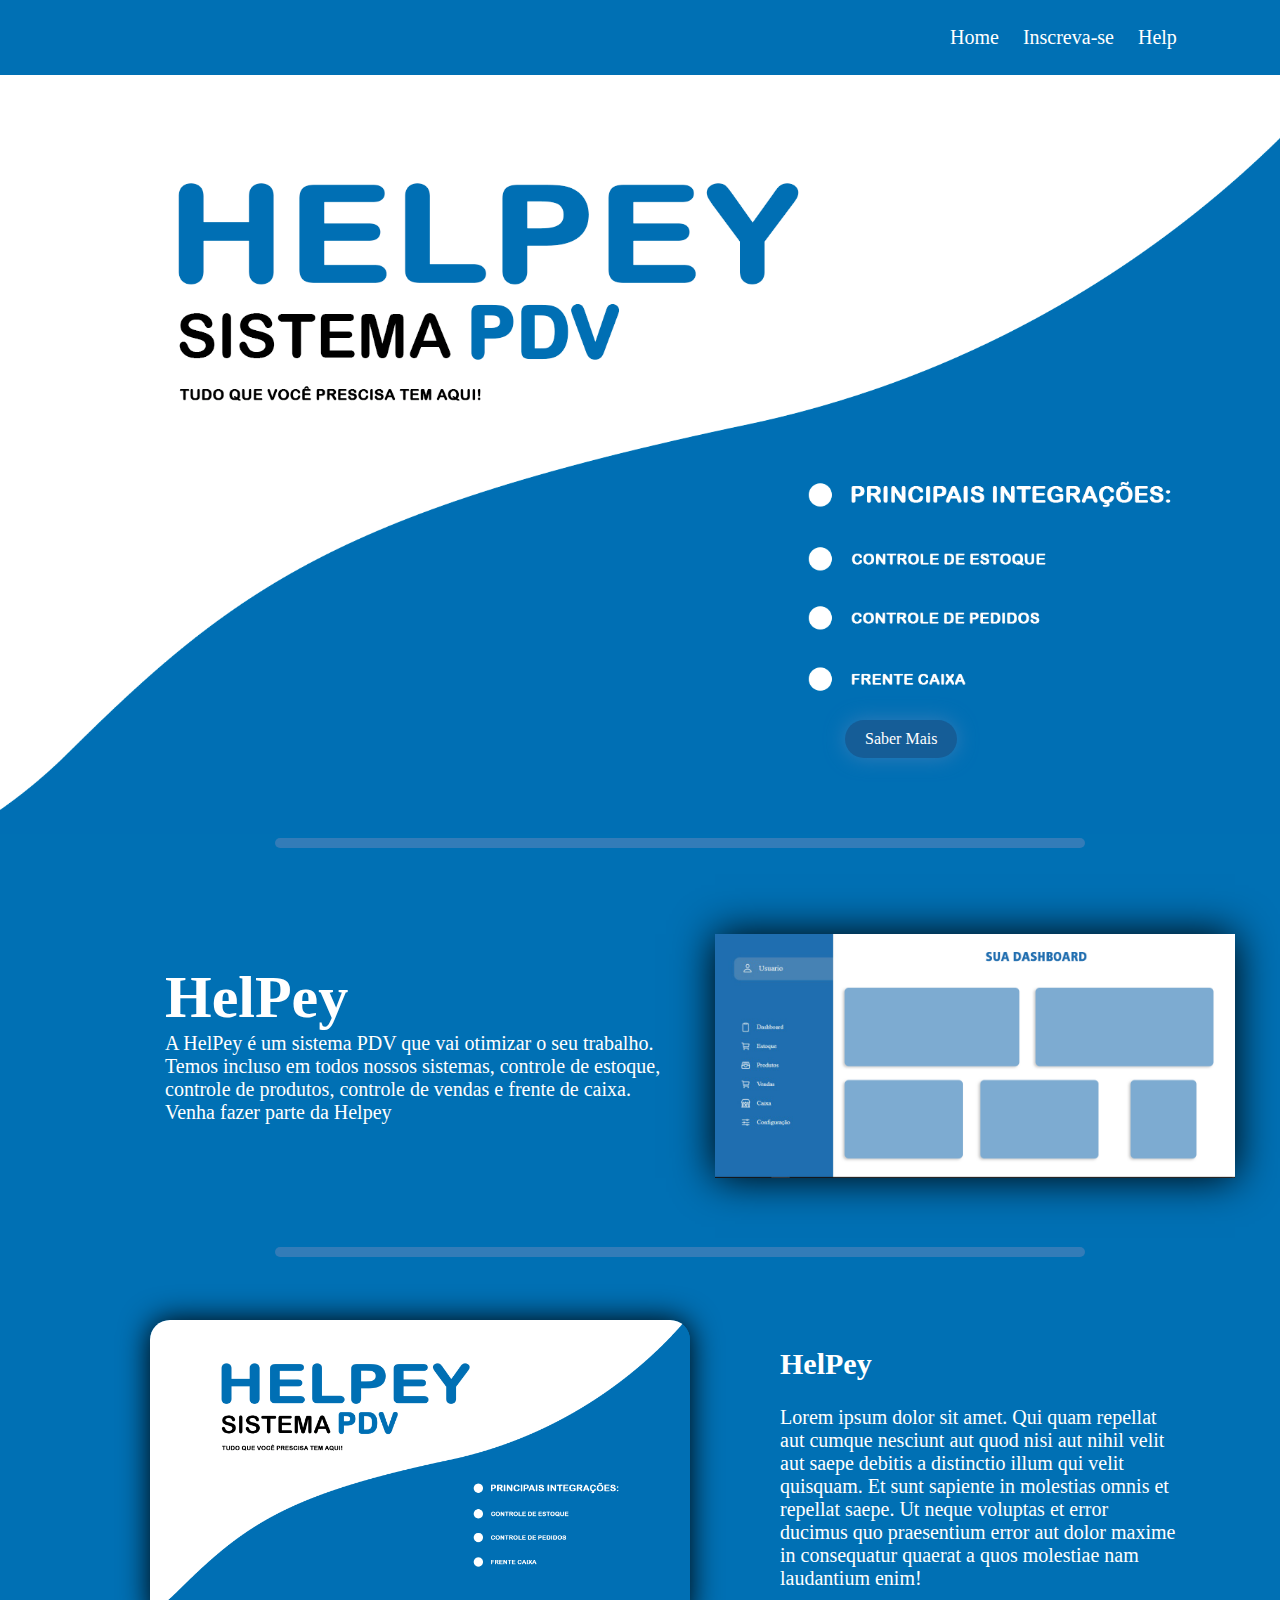
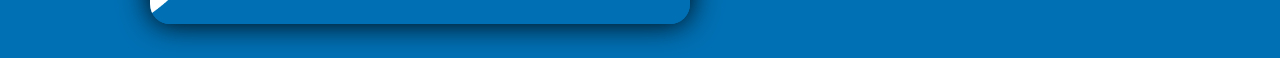
<file: HelPey/index.htm>
<!DOCTYPE html>
<html lang="pt_br">
<head>
    <meta charset="UTF-8">
    <meta http-equiv="X-UA-Compatible" content="IE=edge">
    <meta name="viewport" content="width=device-width, initial-scale=1.0">
    <link rel="stylesheet" href="css/style.css">
    <link rel="stylesheet" href="css/fonts.css">
    <title>Home</title>
</head>

<body>

    <script async src="https://pagead2.googlesyndication.com/pagead/js/adsbygoogle.js?client=ca-pub-1218803770039218"
    crossorigin="
    anonymo
    us"></script>

    <script async src="https://pagead2.googlesyndication.com/pagead/js/adsbygoogle.js?client=ca-pub-1218803770039218"
     crossorigin="anonymous"></script>

    <script src="js/index.js"></script>

    <nav>
        <div>
            <ul>
                <li><a class="nav-bar" href="index.htm">Home</a></li>
                <li><a class="nav-bar" href="LandingPage.html">Inscreva-se</a></li>
                <li><a class="nav-bar" href="contato.html">Help</a></li>
            </ul>
        </div>
    </nav>

    <div class="banner"> 
        <img id="banner" src="img/HELPEY.png" alt="...Error">
        <a class="button" href="#section">Saber Mais</a>
    </div>

    <div class="separador1"></div>

    <div class="color" id="section">
        <h1>HelPey</h1>
        <p> A HelPey é um sistema PDV que vai otimizar o seu trabalho.<br> Temos incluso em todos nossos sistemas,
            controle de estoque,<br> controle de produtos, controle de vendas e frente de caixa.<br> Venha fazer parte da Helpey</p>
            <img src="img/dashboard-image.png" alt="...Error" class="img">
        </div>

        <div class="separador2"></div>

        <div class="container-info">
            <div class="container-txt">
                <h2>HelPey</h2>
                <p class="txt-p">Lorem ipsum dolor sit amet. Qui quam repellat aut cumque nesciunt aut quod nisi aut nihil velit aut saepe debitis a distinctio illum qui velit quisquam. Et sunt sapiente in molestias omnis et repellat saepe. Ut neque voluptas et error ducimus quo praesentium error aut dolor maxime in consequatur quaerat a quos molestiae nam laudantium enim! </p>
            </div>

            <footer>
                <img class="container-img" src="img/HELPEY.png" alt="..Error">
            </footer>

        </div>
</body>
</html>
</file>
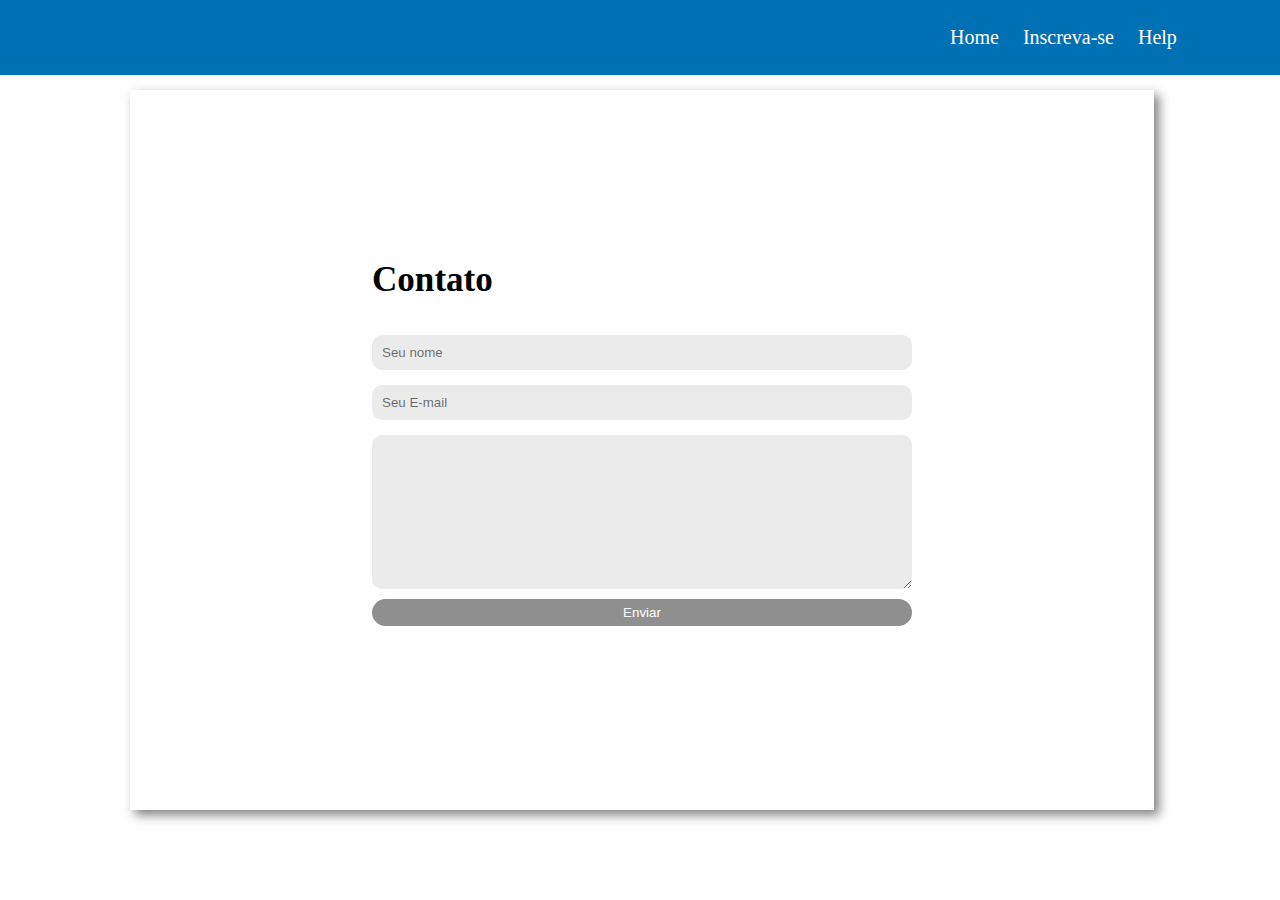
<file: HelPey/contato.html>
<!DOCTYPE html>
<html lang="pt_br">
<head>
    <meta charset="UTF-8">
    <meta http-equiv="X-UA-Compatible" content="IE=edge">
    <meta name="viewport" content="width=device-width, initial-scale=1.0">
    <link rel="stylesheet" href="css/contato.css">
    <link rel="stylesheet" href="css/fonts.css">
    <title>Contato</title>
</head>
<body>

    <nav>
        <div>
            <ul>
                <li><a class="nav-bar" href="index.htm">Home</a></li>
                <li><a class="nav-bar" href="LandingPage.html">Inscreva-se</a></li>
                <li><a class="nav-bar" href="#">Help</a></li>
            </ul>
        </div>
    </nav>

    <section>
        <div class="content">
            <div class="contato">

                <form action="php/contato.php" class="form" method="post">
                    
                    <h3>Contato</h3>

                    <input class="field" type="text" name="name" placeholder="Seu nome">

                    <input class="field" type="email" name="email" placeholder="Seu E-mail">

                    <textarea class="field2" name="mensage" placeholder="Digite sua Mensagem aqui">

                    </textarea>

                    <input class="field3" type="submit" value="Enviar">

                </form>

            </div>
        </div>
    </section>
    </body>
</html>
</file>
<file: HelPey/css/style.css>
body::-webkit-scrollbar {
    width: 8px;         
}
  
body::-webkit-scrollbar-track {
    background: #0070b4;        
}
  
body::-webkit-scrollbar-thumb {
    background-color: #5ba3dd;    
    border-radius: 20px;      
    border:  none;  
}

html {
    scroll-behavior: smooth;
    overflow-y: scroll;
  }

 
:target {
  scroll-margin-top: .8em;
}

body{
    scroll-behavior: smooth;
    max-width: 1400px;
    margin: 0 auto;
    margin: 0 auto;
    width: 100%;
    height: 100vh;
    justify-content: center;
    align-items: center;
    font-family: poppinsBold;
    background: #0070b4;
}

#banner{
    position: relative;
    display: inline-block;
    width: 1349px;
}

.button{
    position:absolute;
    top: 720px;
    left: 845px;
    font-size: 16px;
    background: #155d97;
    color: white;
    padding: 10px 20px 10px;
    border: none;
    border-radius: 20px;
    box-shadow: 0 0 20px #337cb8;
}

.button:hover{
    cursor: pointer;
    color: #1f6fb0;
    font-size: 18px;
    padding: 10px 23px 10px;
    background-color: white;
    box-shadow: 0 0 20px white;
    transition: 0.3s;
}

nav{
    background: #0070b4;
    display: flex;
    flex-direction: row;
    justify-content: space-between;
    align-items: center;
}

ul{
    margin-left: 900px;
}

li{
    display: inline-block;
    margin: 10px;
    font-size: 20px;
    font-family: poppinsBlack;
}

a{
    text-decoration: none;
}

.nav-bar{
    color: white;
    text-decoration: none;
} 

.nav-bar:hover{
    color: #1f6fb0;
    padding: 8px;
    border: 2px solid white;
    border-radius: 20px;
    background: white;
    transition: 0.2s all;
}

h1{
    font-family: poppinsBlack;
    color: rgb(255, 255, 255);
    margin-left: 100px;
    font-size: 60px;
    transition: 0.3s;
}

p{
    color: white;
    margin-left: 100px;
    font-size: 20px;
    max-width: 800px;
    margin-top: -40px;
    transition: 0.3s;
}

.color{
    margin-top: 10px;
    padding: 65px;
    background: #0070b4;
}

.img{
    width: 520px;
    margin-top: -210px;
    margin-left: 650px;
    box-shadow: 0 0 40px black;
    transition: 0.3s;
}

.img:hover{
    width: 620px;
    margin-left: 520px;
    transition: 0.5s;
}

.separador1{
    background: #337cb8;
    padding: 5px;
    width: 800px;
    height: 0.2px;
    margin-left: 275px;
    border-radius: 20px;
    transition: 0.3s;
}

.separador1:hover{
    width: 830px;
    margin-left: 250px;
    transition: 0.3s;
}

.separador2{
    background: #337cb8;
    padding: 5px;
    width: 800px;
    height: 0.2px;
    margin-left: 275px;
    border-radius: 20px;
    transition: 0.3s;
}

.separador2:hover{
    width: 830px;
    margin-left: 250px;
    transition: 0.3s;
}

.container-info{
    margin-top: 10px;
    padding: 30px;
    display: block;
    justify-content: space-between;
    background: #0070b4;
    transition: 0.3s;
}

.container-txt{
    margin-top: 150px;
    margin-left: 650px;
}

h2{
    margin-top: -100px;
    margin-left: 100px;
    font-size: 30px;
    color: white;

}

.txt-p{
    margin-top: 20px;
    max-width: 400px;
}

.container-img{
    margin-top: -290px;
    margin-left: 120px;
    width: 540px;
    border-radius: 20px;
    box-shadow: 0 0 30px black;
}

.container-img:hover{
    width: 620px;
    margin-left: 180px;
    transition: 0.5s;
}

.container-plans{
    background: #0070b4;
    margin-top: 10px;
    padding: 30px;
    transition: 0.3s;
}
</file>
<file: HelPey/css/fonts.css>
@font-face {
    font-family: 'poppinsBlack';
    src: url('fonts/Poppins-Black.ttf') format('ttf');
    font-weight: normal;
    font-style: normal;
}

@font-face {
    font-family: 'poppinsBlackItalic';
    src: url('fonts/Poppins-BlackItalic.ttf') format('ttf');
    font-weight: normal;
    font-style: normal;
}

@font-face {
    font-family: 'poppinsBold';
    src: url('fonts/Poppins-Bold.ttf') format('ttf');
    font-weight: normal;
    font-style: normal;
}

@font-face {
    font-family: 'poppinsBoldItalic';
    src: url('fonts/Poppins-BoldItalic.ttf') format('ttf');
    font-weight: normal;
    font-style: normal;
}

@font-face {
    font-family: 'poppinsExtraBold';
    src: url('fonts/Poppins-ExtraBold.ttf') format('ttf');
    font-weight: normal;
    font-style: normal;
}

@font-face {
    font-family: 'poppinsExtraBoldItalic';
    src: url('fonts/Poppins-ExtraBoldItalic.ttf') format('ttf');
    font-weight: normal;
    font-style: normal;
}

@font-face {
    font-family: 'poppinsItalic';
    src: url('fonts/Poppins-Italic.ttf') format('ttf');
    font-weight: normal;
    font-style: normal;
}

@font-face {
    font-family: 'poppinsLight';
    src: url('fonts/Poppins-Light.ttf') format('ttf');
    font-weight: normal;
    font-style: normal;
}

@font-face {
    font-family: 'poppinsLightItalic';
    src: url('fonts/Poppins-LightItalic.ttf') format('ttf');
    font-weight: normal;
    font-style: normal;
}

@font-face {
    font-family: 'poppinsMedium';
    src: url('fonts/Poppins-Medium.ttf') format('ttf');
    font-weight: normal;
    font-style: normal;
}

/*Criador Kaiogremaschi*\
</file>
<file: HelPey/css/contato.css>
body::-webkit-scrollbar {
    width: 8px;         
  }
  
  body::-webkit-scrollbar-track {
    background: #0070b4;        
  }
  
  body::-webkit-scrollbar-thumb {
    background-color: #5ba3dd;    
    border-radius: 20px;      
    border:  none;  
  }

body{
    max-width: 1400px;
    margin: 0 auto;
    width: 100%;
    height: 100vh;
    justify-content: center;
    align-items: center;
    font-family: poppinsBold;
}

nav{
    background: #0070b4;
    display: flex;
    flex-direction: row;
    justify-content: space-between;
    align-items: center;
}

ul{
    margin-left: 900px;
}

li{
    display: inline-block;
    margin: 10px;
    font-size: 20px;
    font-family: poppinsBlack;
}

a{
    text-decoration: none;
}

.nav-bar{
    color: white;
    text-decoration: none;
} 

.nav-bar:hover{
    text-decoration: underline;
}

.content{
    display: flex;
    justify-content: center;
    align-items: center;
    width: 80%;
    height: 80vh;
    margin-left: 130px;
    margin-top: 15px;
    box-shadow: 5px 5px 10px rgba(33, 33, 33, 0.572);
}

.contato{
    width: 100%; 
    max-width: 600px;
    font-size: 30px;
    margin-top: -50px;
}

.form{
    display: flex;
    flex-direction: column;
    padding: 30px;
    border-radius: 20px;
}

.field{
    padding: 10px;
    margin-bottom: 15px;
    border-radius: 10px;
    border: none;
    background-color: rgba(33, 33, 33, 0.09);
}

.field::placeholder{
    color: rgba(0, 0, 0, 0.561);
}

.field2{
    height: 150px;
    border-radius: 10px;
    border: none;
    background-color: rgba(33, 33, 33, 0.09);
}

.field3{
    margin-top: 10px;
    padding: 6px;
    border-radius: 30px;
    cursor: pointer;
    border: none;
    background-color: rgba(0, 0, 0, 0.438);
    color: white;
}
</file>
